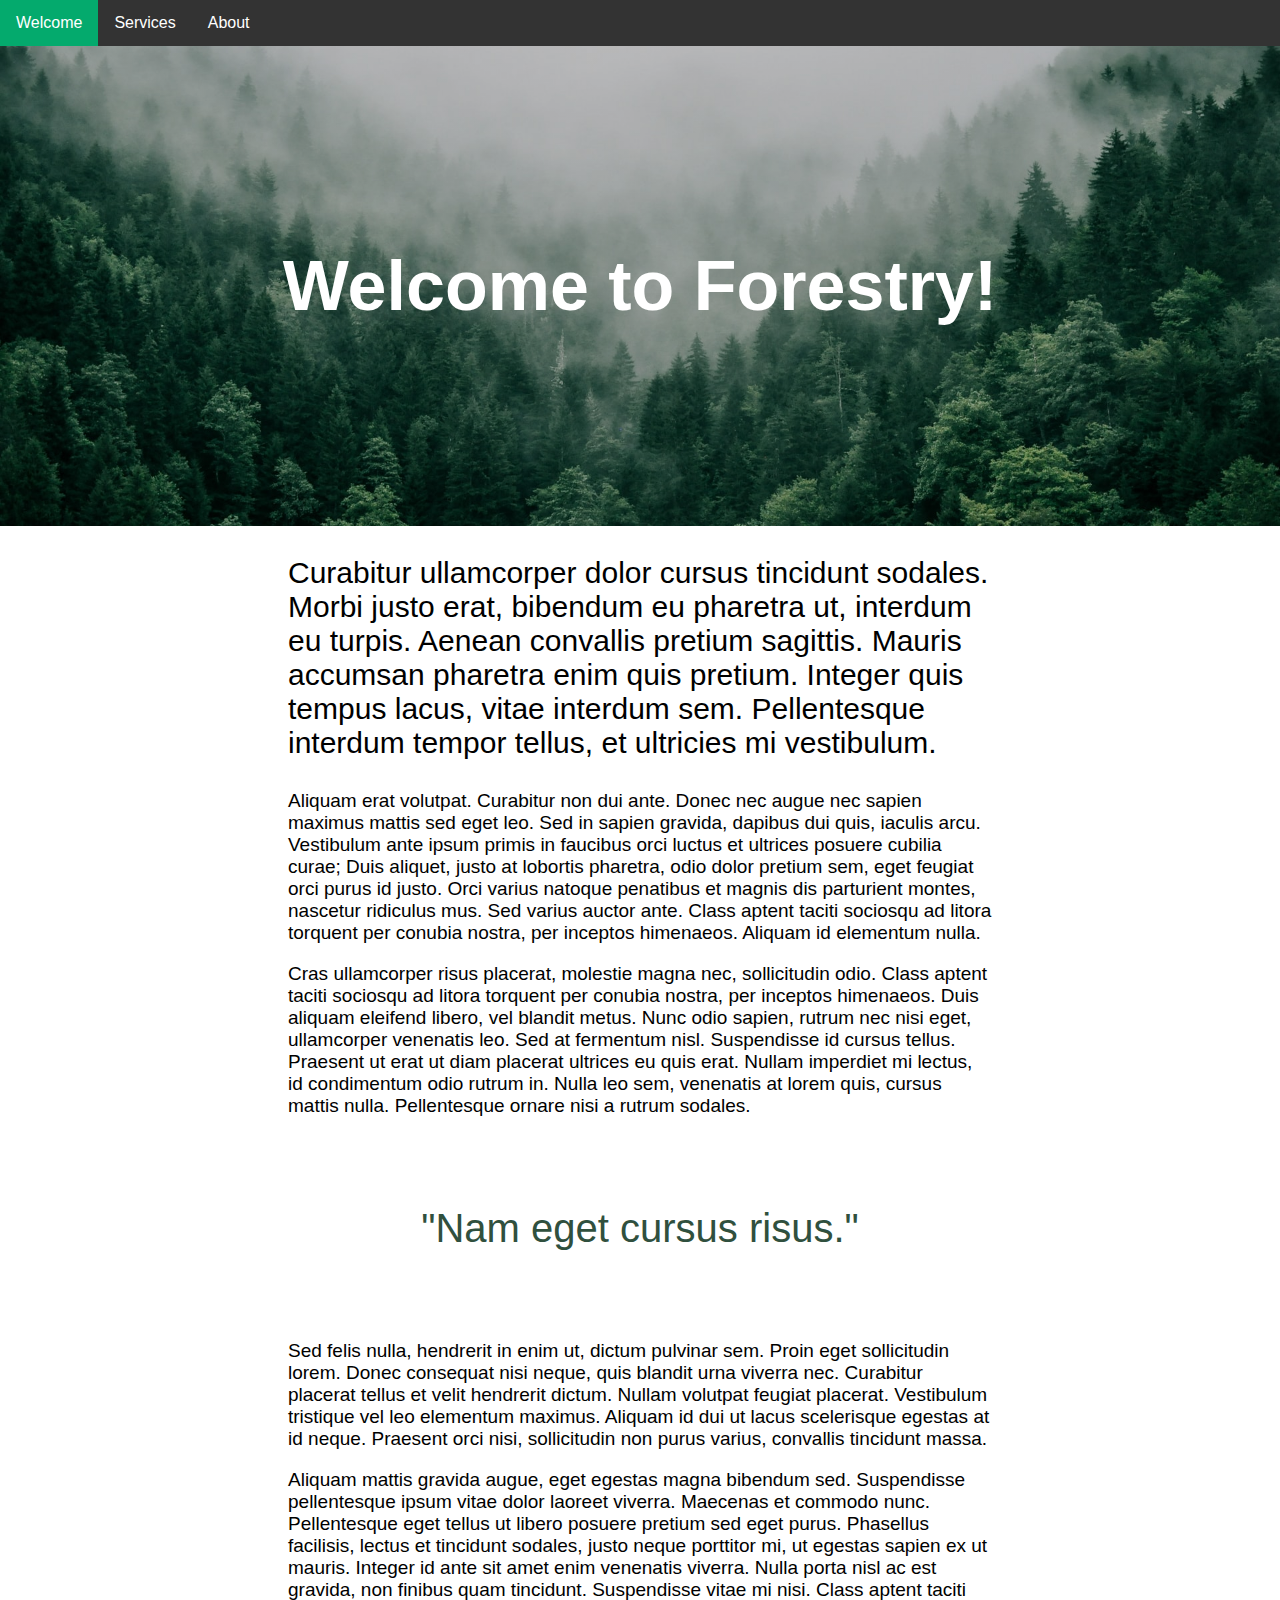
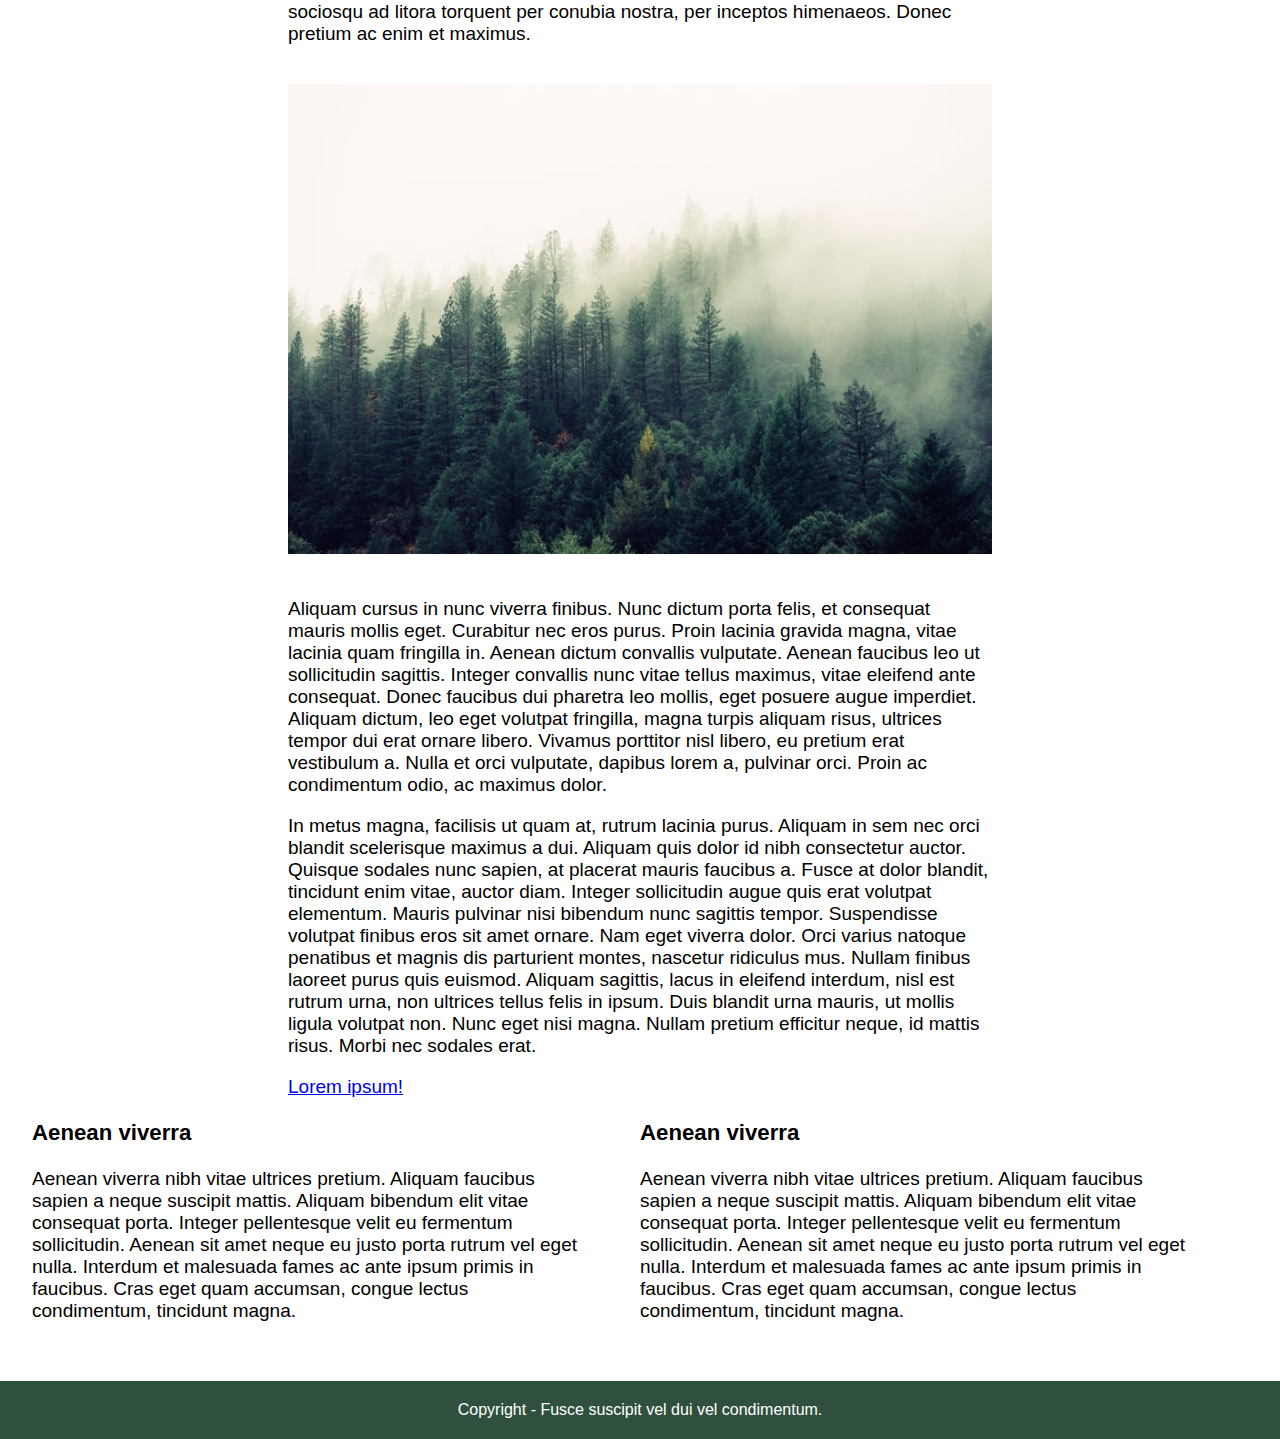
<file: index.html>
<!DOCTYPE html>
<html>
<head>
    <title>Forestry</title>
    <meta charset="UTF-8">
    <link rel="stylesheet" href="style.css">
    <link rel="preconnect" href="https://fonts.googleapis.com"> 
</head>

<body>
    <nav>
        <ul>
            <li><a class="active" href="index.html">Welcome</a></li>
            <li><a href="services.html">Services</a></li>
            <li><a href="about.html">About</a></li>
          </ul>
    </nav>

    <header>
        <h1>Welcome to Forestry!</h1>
    </header>

    <section>
        <p class="lead">Curabitur ullamcorper dolor cursus tincidunt sodales. Morbi justo erat, bibendum eu pharetra ut, interdum eu turpis. Aenean convallis pretium sagittis. Mauris accumsan pharetra enim quis pretium. Integer quis tempus lacus, vitae interdum sem. Pellentesque interdum tempor tellus, et ultricies mi vestibulum.</p>
        <p>Aliquam erat volutpat. Curabitur non dui ante. Donec nec augue nec sapien maximus mattis sed eget leo. Sed in sapien gravida, dapibus dui quis, iaculis arcu. Vestibulum ante ipsum primis in faucibus orci luctus et ultrices posuere cubilia curae; Duis aliquet, justo at lobortis pharetra, odio dolor pretium sem, eget feugiat orci purus id justo. Orci varius natoque penatibus et magnis dis parturient montes, nascetur ridiculus mus. Sed varius auctor ante. Class aptent taciti sociosqu ad litora torquent per conubia nostra, per inceptos himenaeos. Aliquam id elementum nulla.</p>
        <p>Cras ullamcorper risus placerat, molestie magna nec, sollicitudin odio. Class aptent taciti sociosqu ad litora torquent per conubia nostra, per inceptos himenaeos. Duis aliquam eleifend libero, vel blandit metus. Nunc odio sapien, rutrum nec nisi eget, ullamcorper venenatis leo. Sed at fermentum nisl. Suspendisse id cursus tellus. Praesent ut erat ut diam placerat ultrices eu quis erat. Nullam imperdiet mi lectus, id condimentum odio rutrum in. Nulla leo sem, venenatis at lorem quis, cursus mattis nulla. Pellentesque ornare nisi a rutrum sodales.</p>
    </section>

    <section class="quote">
        <p>"Nam eget cursus risus."</p>
    </section>

    <section>
        <p>Sed felis nulla, hendrerit in enim ut, dictum pulvinar sem. Proin eget sollicitudin lorem. Donec consequat nisi neque, quis blandit urna viverra nec. Curabitur placerat tellus et velit hendrerit dictum. Nullam volutpat feugiat placerat. Vestibulum tristique vel leo elementum maximus. Aliquam id dui ut lacus scelerisque egestas at id neque. Praesent orci nisi, sollicitudin non purus varius, convallis tincidunt massa.</p>
        <p>Aliquam mattis gravida augue, eget egestas magna bibendum sed. Suspendisse pellentesque ipsum vitae dolor laoreet viverra. Maecenas et commodo nunc. Pellentesque eget tellus ut libero posuere pretium sed eget purus. Phasellus facilisis, lectus et tincidunt sodales, justo neque porttitor mi, ut egestas sapien ex ut mauris. Integer id ante sit amet enim venenatis viverra. Nulla porta nisl ac est gravida, non finibus quam tincidunt. Suspendisse vitae mi nisi. Class aptent taciti sociosqu ad litora torquent per conubia nostra, per inceptos himenaeos. Donec pretium ac enim et maximus.</p>
        <img src="forest2.jpg">
        <p>Aliquam cursus in nunc viverra finibus. Nunc dictum porta felis, et consequat mauris mollis eget. Curabitur nec eros purus. Proin lacinia gravida magna, vitae lacinia quam fringilla in. Aenean dictum convallis vulputate. Aenean faucibus leo ut sollicitudin sagittis. Integer convallis nunc vitae tellus maximus, vitae eleifend ante consequat. Donec faucibus dui pharetra leo mollis, eget posuere augue imperdiet. Aliquam dictum, leo eget volutpat fringilla, magna turpis aliquam risus, ultrices tempor dui erat ornare libero. Vivamus porttitor nisl libero, eu pretium erat vestibulum a. Nulla et orci vulputate, dapibus lorem a, pulvinar orci. Proin ac condimentum odio, ac maximus dolor.</p>
        <p>In metus magna, facilisis ut quam at, rutrum lacinia purus. Aliquam in sem nec orci blandit scelerisque maximus a dui. Aliquam quis dolor id nibh consectetur auctor. Quisque sodales nunc sapien, at placerat mauris faucibus a. Fusce at dolor blandit, tincidunt enim vitae, auctor diam. Integer sollicitudin augue quis erat volutpat elementum. Mauris pulvinar nisi bibendum nunc sagittis tempor. Suspendisse volutpat finibus eros sit amet ornare. Nam eget viverra dolor. Orci varius natoque penatibus et magnis dis parturient montes, nascetur ridiculus mus. Nullam finibus laoreet purus quis euismod. Aliquam sagittis, lacus in eleifend interdum, nisl est rutrum urna, non ultrices tellus felis in ipsum. Duis blandit urna mauris, ut mollis ligula volutpat non. Nunc eget nisi magna. Nullam pretium efficitur neque, id mattis risus. Morbi nec sodales erat.</p>
        <a href="about.html" target="blank">Lorem ipsum!</a>
    </section>

    <section class="row">
        <div class="column">
            <h3>Aenean viverra</h3>
            <p>Aenean viverra nibh vitae ultrices pretium. Aliquam faucibus sapien a neque suscipit mattis. Aliquam bibendum elit vitae consequat porta. Integer pellentesque velit eu fermentum sollicitudin. Aenean sit amet neque eu justo porta rutrum vel eget nulla. Interdum et malesuada fames ac ante ipsum primis in faucibus. Cras eget quam accumsan, congue lectus condimentum, tincidunt magna.</p>
        </div>
        <div class="column">
            <h3>Aenean viverra</h3>
            <p>Aenean viverra nibh vitae ultrices pretium. Aliquam faucibus sapien a neque suscipit mattis. Aliquam bibendum elit vitae consequat porta. Integer pellentesque velit eu fermentum sollicitudin. Aenean sit amet neque eu justo porta rutrum vel eget nulla. Interdum et malesuada fames ac ante ipsum primis in faucibus. Cras eget quam accumsan, congue lectus condimentum, tincidunt magna.</p>
        </div>
    </section>

    <footer>
        <p>Copyright - Fusce suscipit vel dui vel condimentum.</p>
    </footer>

</body>

</html>
</file>
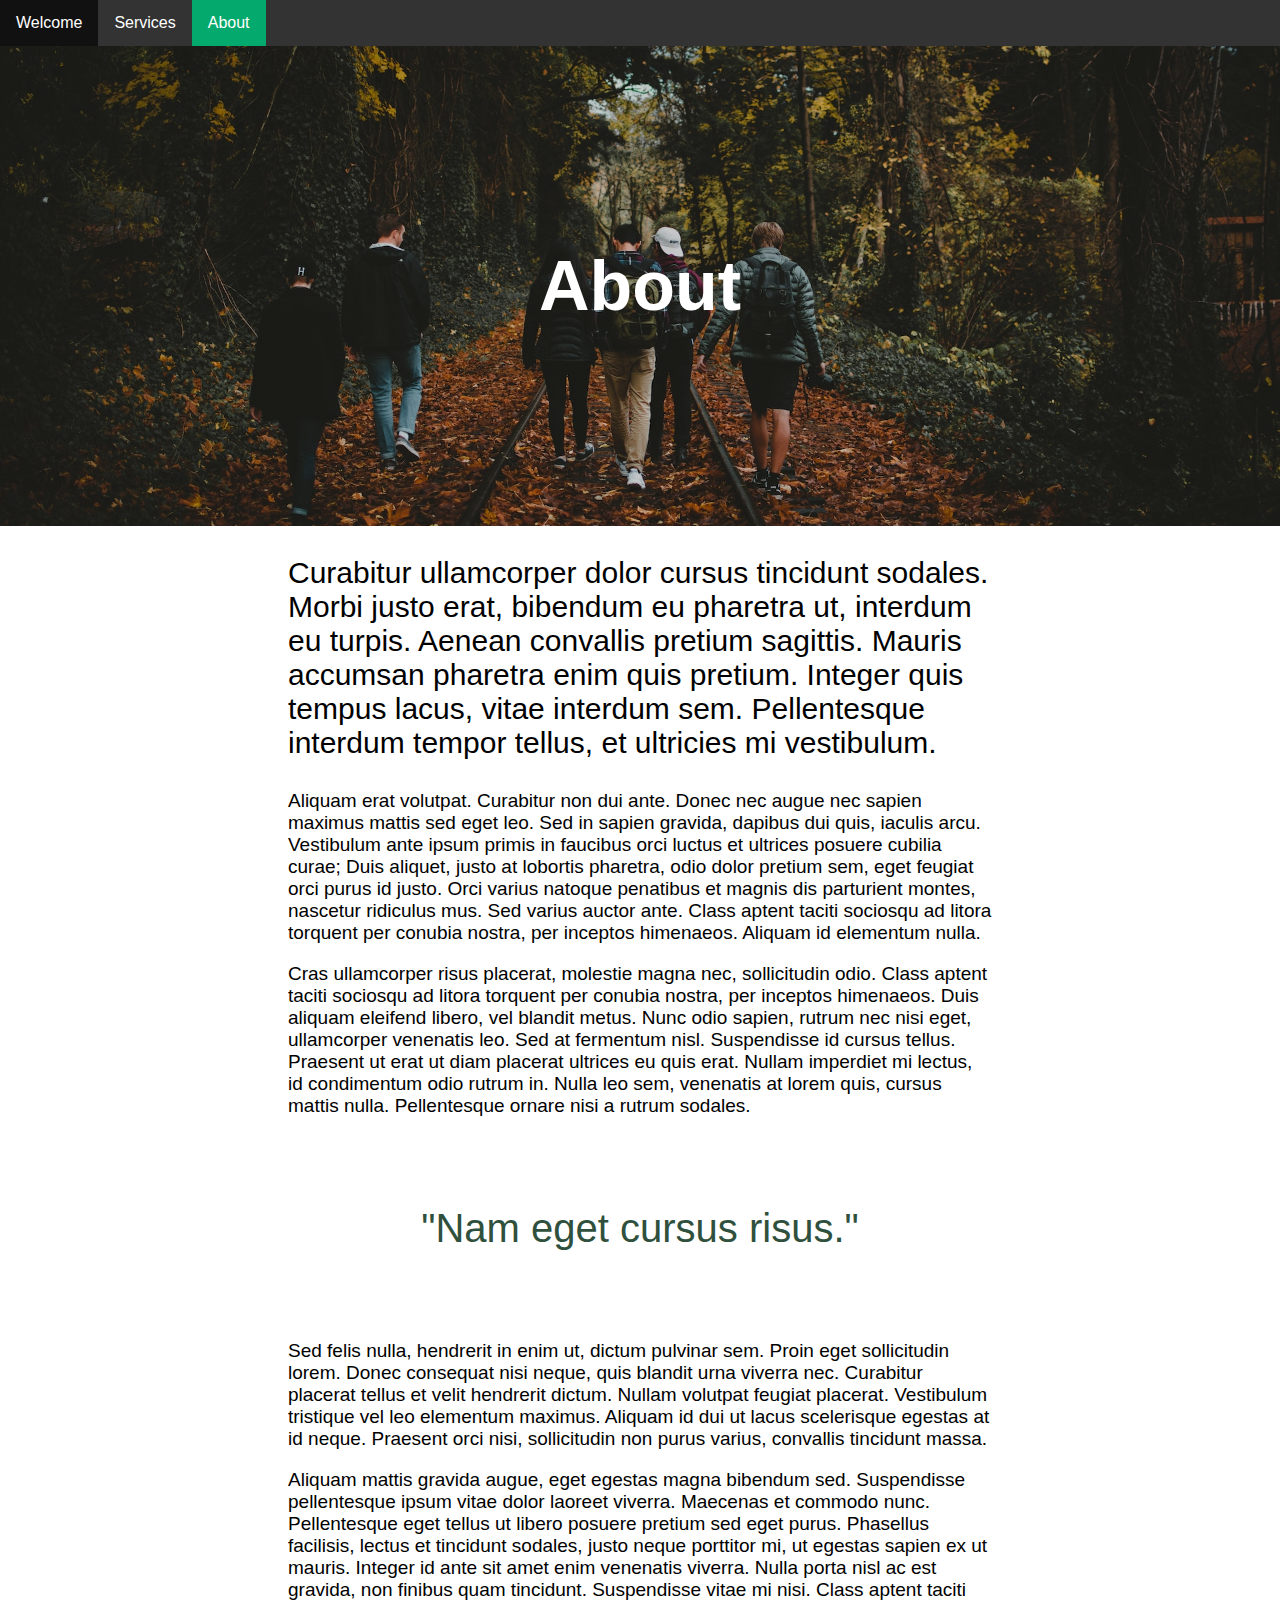
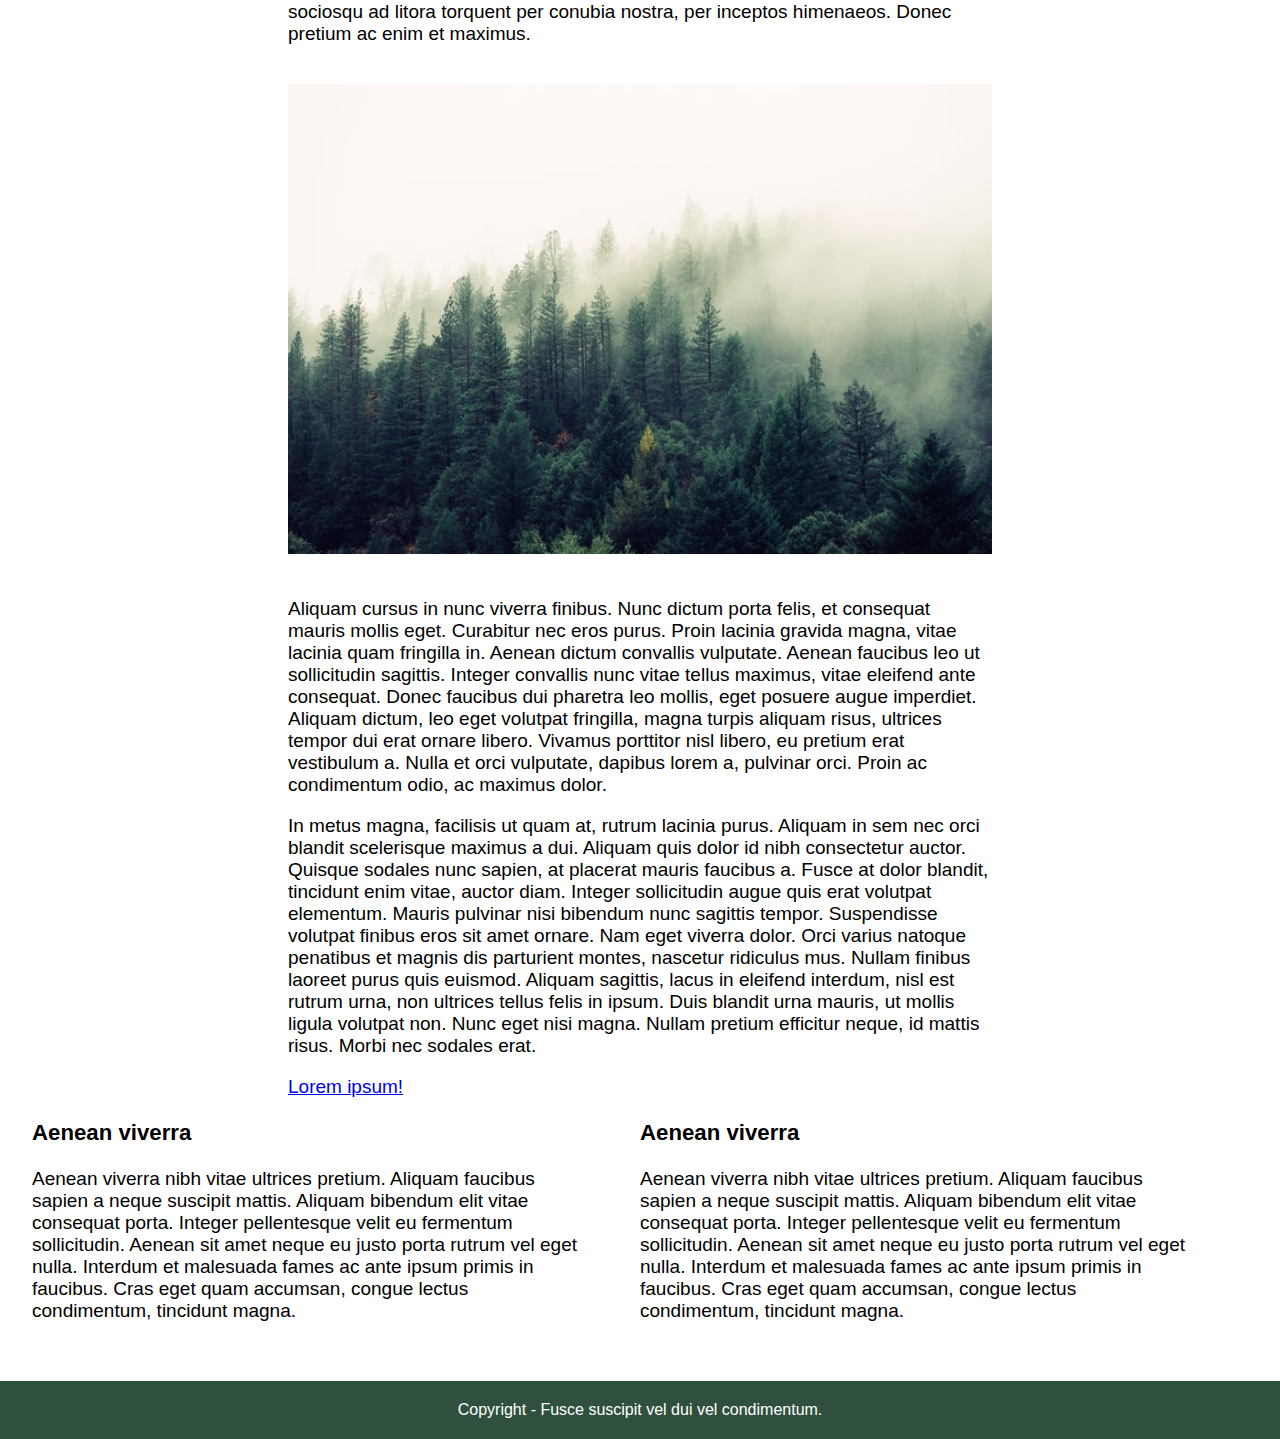
<file: about.html>
<!DOCTYPE html>
<html>
<head>
    <title>About</title>
    <meta charset="UTF-8">
    <link rel="stylesheet" href="style.css">
    <link rel="preconnect" href="https://fonts.googleapis.com"> 
</head>

<body>
    <nav>
        <ul>
            <li><a href="index.html">Welcome</a></li>
            <li><a href="services.html">Services</a></li>
            <li><a class="active" href="about.html">About</a></li>
          </ul>
    </nav>

    <header class="about">
        <h1>About</h1>
    </header>

    <section>
        <p class="lead">Curabitur ullamcorper dolor cursus tincidunt sodales. Morbi justo erat, bibendum eu pharetra ut, interdum eu turpis. Aenean convallis pretium sagittis. Mauris accumsan pharetra enim quis pretium. Integer quis tempus lacus, vitae interdum sem. Pellentesque interdum tempor tellus, et ultricies mi vestibulum.</p>
        <p>Aliquam erat volutpat. Curabitur non dui ante. Donec nec augue nec sapien maximus mattis sed eget leo. Sed in sapien gravida, dapibus dui quis, iaculis arcu. Vestibulum ante ipsum primis in faucibus orci luctus et ultrices posuere cubilia curae; Duis aliquet, justo at lobortis pharetra, odio dolor pretium sem, eget feugiat orci purus id justo. Orci varius natoque penatibus et magnis dis parturient montes, nascetur ridiculus mus. Sed varius auctor ante. Class aptent taciti sociosqu ad litora torquent per conubia nostra, per inceptos himenaeos. Aliquam id elementum nulla.</p>
        <p>Cras ullamcorper risus placerat, molestie magna nec, sollicitudin odio. Class aptent taciti sociosqu ad litora torquent per conubia nostra, per inceptos himenaeos. Duis aliquam eleifend libero, vel blandit metus. Nunc odio sapien, rutrum nec nisi eget, ullamcorper venenatis leo. Sed at fermentum nisl. Suspendisse id cursus tellus. Praesent ut erat ut diam placerat ultrices eu quis erat. Nullam imperdiet mi lectus, id condimentum odio rutrum in. Nulla leo sem, venenatis at lorem quis, cursus mattis nulla. Pellentesque ornare nisi a rutrum sodales.</p>
    </section>

    <section class="quote">
        <p>"Nam eget cursus risus."</p>
    </section>

    <section>
        <p>Sed felis nulla, hendrerit in enim ut, dictum pulvinar sem. Proin eget sollicitudin lorem. Donec consequat nisi neque, quis blandit urna viverra nec. Curabitur placerat tellus et velit hendrerit dictum. Nullam volutpat feugiat placerat. Vestibulum tristique vel leo elementum maximus. Aliquam id dui ut lacus scelerisque egestas at id neque. Praesent orci nisi, sollicitudin non purus varius, convallis tincidunt massa.</p>
        <p>Aliquam mattis gravida augue, eget egestas magna bibendum sed. Suspendisse pellentesque ipsum vitae dolor laoreet viverra. Maecenas et commodo nunc. Pellentesque eget tellus ut libero posuere pretium sed eget purus. Phasellus facilisis, lectus et tincidunt sodales, justo neque porttitor mi, ut egestas sapien ex ut mauris. Integer id ante sit amet enim venenatis viverra. Nulla porta nisl ac est gravida, non finibus quam tincidunt. Suspendisse vitae mi nisi. Class aptent taciti sociosqu ad litora torquent per conubia nostra, per inceptos himenaeos. Donec pretium ac enim et maximus.</p>
        <img src="forest2.jpg">
        <p>Aliquam cursus in nunc viverra finibus. Nunc dictum porta felis, et consequat mauris mollis eget. Curabitur nec eros purus. Proin lacinia gravida magna, vitae lacinia quam fringilla in. Aenean dictum convallis vulputate. Aenean faucibus leo ut sollicitudin sagittis. Integer convallis nunc vitae tellus maximus, vitae eleifend ante consequat. Donec faucibus dui pharetra leo mollis, eget posuere augue imperdiet. Aliquam dictum, leo eget volutpat fringilla, magna turpis aliquam risus, ultrices tempor dui erat ornare libero. Vivamus porttitor nisl libero, eu pretium erat vestibulum a. Nulla et orci vulputate, dapibus lorem a, pulvinar orci. Proin ac condimentum odio, ac maximus dolor.</p>
        <p>In metus magna, facilisis ut quam at, rutrum lacinia purus. Aliquam in sem nec orci blandit scelerisque maximus a dui. Aliquam quis dolor id nibh consectetur auctor. Quisque sodales nunc sapien, at placerat mauris faucibus a. Fusce at dolor blandit, tincidunt enim vitae, auctor diam. Integer sollicitudin augue quis erat volutpat elementum. Mauris pulvinar nisi bibendum nunc sagittis tempor. Suspendisse volutpat finibus eros sit amet ornare. Nam eget viverra dolor. Orci varius natoque penatibus et magnis dis parturient montes, nascetur ridiculus mus. Nullam finibus laoreet purus quis euismod. Aliquam sagittis, lacus in eleifend interdum, nisl est rutrum urna, non ultrices tellus felis in ipsum. Duis blandit urna mauris, ut mollis ligula volutpat non. Nunc eget nisi magna. Nullam pretium efficitur neque, id mattis risus. Morbi nec sodales erat.</p>
        <a href="about.html" target="blank">Lorem ipsum!</a>
    </section>

    <section class="row">
        <div class="column">
            <h3>Aenean viverra</h3>
            <p>Aenean viverra nibh vitae ultrices pretium. Aliquam faucibus sapien a neque suscipit mattis. Aliquam bibendum elit vitae consequat porta. Integer pellentesque velit eu fermentum sollicitudin. Aenean sit amet neque eu justo porta rutrum vel eget nulla. Interdum et malesuada fames ac ante ipsum primis in faucibus. Cras eget quam accumsan, congue lectus condimentum, tincidunt magna.</p>
        </div>
        <div class="column">
            <h3>Aenean viverra</h3>
            <p>Aenean viverra nibh vitae ultrices pretium. Aliquam faucibus sapien a neque suscipit mattis. Aliquam bibendum elit vitae consequat porta. Integer pellentesque velit eu fermentum sollicitudin. Aenean sit amet neque eu justo porta rutrum vel eget nulla. Interdum et malesuada fames ac ante ipsum primis in faucibus. Cras eget quam accumsan, congue lectus condimentum, tincidunt magna.</p>
        </div>
    </section>

    <footer>
        <p>Copyright - Fusce suscipit vel dui vel condimentum.</p>
    </footer>

</body>

</html>
</file>
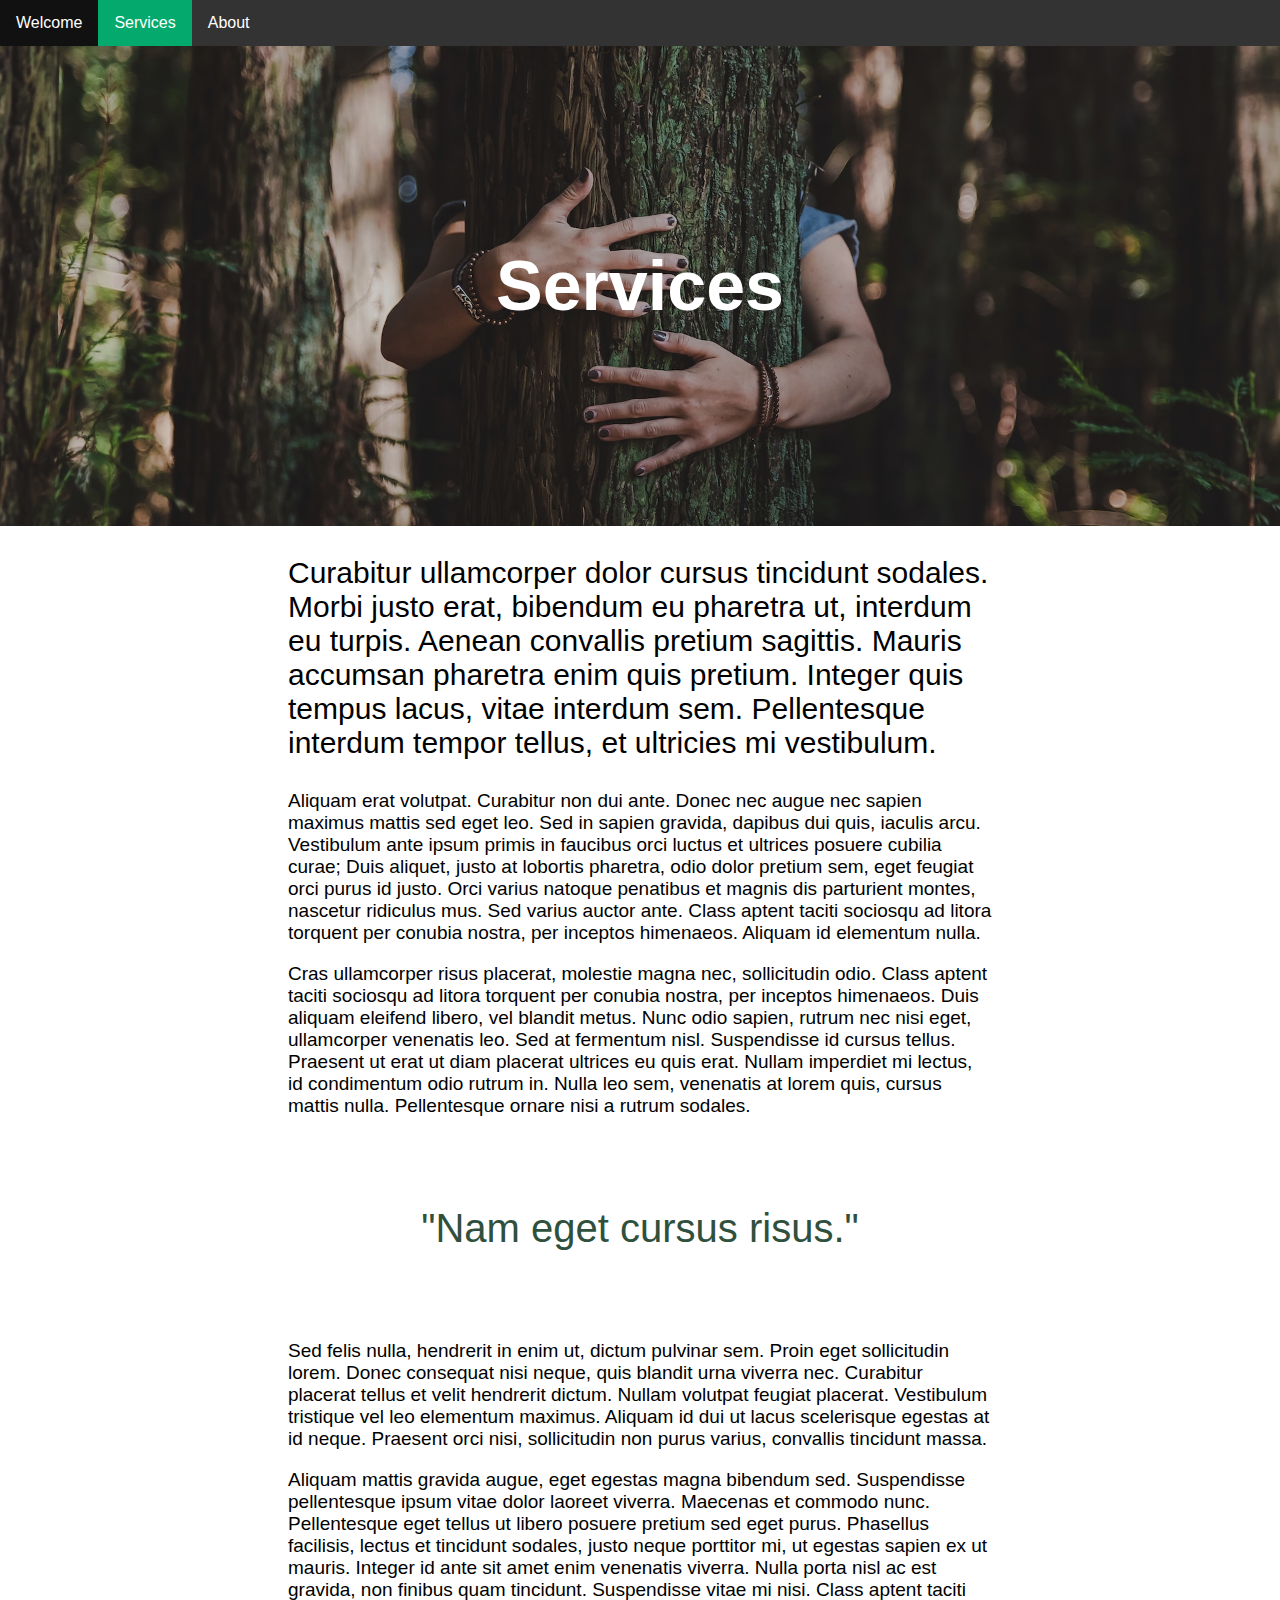
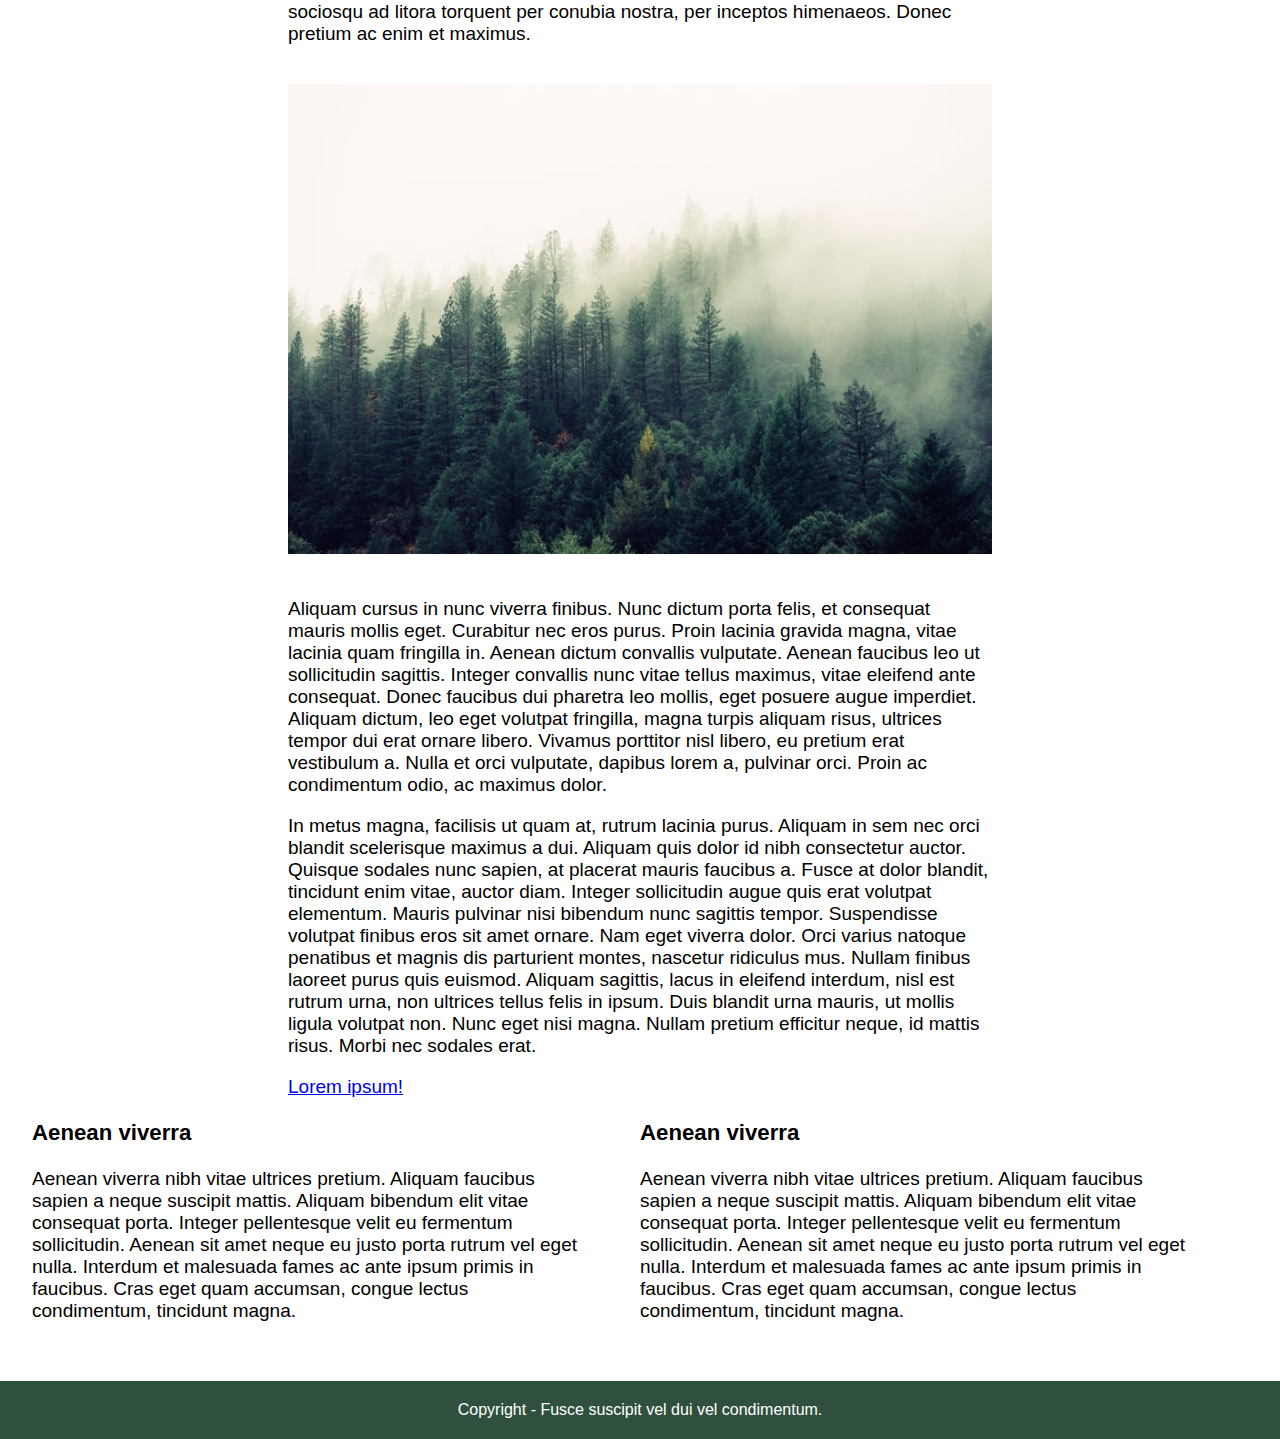
<file: services.html>
<!DOCTYPE html>
<html>
<head>
    <title>Services</title>
    <meta charset="UTF-8">
    <link rel="stylesheet" href="style.css">
    <link rel="preconnect" href="https://fonts.googleapis.com"> 
</head>

<body>
    <nav>
        <ul>
            <li><a href="index.html">Welcome</a></li>
            <li><a class="active" href="services.html">Services</a></li>
            <li><a href="about.html">About</a></li>
          </ul>
    </nav>

    <header class="services">
        <h1>Services</h1>
    </header>

    <section>
        <p class="lead">Curabitur ullamcorper dolor cursus tincidunt sodales. Morbi justo erat, bibendum eu pharetra ut, interdum eu turpis. Aenean convallis pretium sagittis. Mauris accumsan pharetra enim quis pretium. Integer quis tempus lacus, vitae interdum sem. Pellentesque interdum tempor tellus, et ultricies mi vestibulum.</p>
        <p>Aliquam erat volutpat. Curabitur non dui ante. Donec nec augue nec sapien maximus mattis sed eget leo. Sed in sapien gravida, dapibus dui quis, iaculis arcu. Vestibulum ante ipsum primis in faucibus orci luctus et ultrices posuere cubilia curae; Duis aliquet, justo at lobortis pharetra, odio dolor pretium sem, eget feugiat orci purus id justo. Orci varius natoque penatibus et magnis dis parturient montes, nascetur ridiculus mus. Sed varius auctor ante. Class aptent taciti sociosqu ad litora torquent per conubia nostra, per inceptos himenaeos. Aliquam id elementum nulla.</p>
        <p>Cras ullamcorper risus placerat, molestie magna nec, sollicitudin odio. Class aptent taciti sociosqu ad litora torquent per conubia nostra, per inceptos himenaeos. Duis aliquam eleifend libero, vel blandit metus. Nunc odio sapien, rutrum nec nisi eget, ullamcorper venenatis leo. Sed at fermentum nisl. Suspendisse id cursus tellus. Praesent ut erat ut diam placerat ultrices eu quis erat. Nullam imperdiet mi lectus, id condimentum odio rutrum in. Nulla leo sem, venenatis at lorem quis, cursus mattis nulla. Pellentesque ornare nisi a rutrum sodales.</p>
    </section>

    <section class="quote">
        <p>"Nam eget cursus risus."</p>
    </section>

    <section>
        <p>Sed felis nulla, hendrerit in enim ut, dictum pulvinar sem. Proin eget sollicitudin lorem. Donec consequat nisi neque, quis blandit urna viverra nec. Curabitur placerat tellus et velit hendrerit dictum. Nullam volutpat feugiat placerat. Vestibulum tristique vel leo elementum maximus. Aliquam id dui ut lacus scelerisque egestas at id neque. Praesent orci nisi, sollicitudin non purus varius, convallis tincidunt massa.</p>
        <p>Aliquam mattis gravida augue, eget egestas magna bibendum sed. Suspendisse pellentesque ipsum vitae dolor laoreet viverra. Maecenas et commodo nunc. Pellentesque eget tellus ut libero posuere pretium sed eget purus. Phasellus facilisis, lectus et tincidunt sodales, justo neque porttitor mi, ut egestas sapien ex ut mauris. Integer id ante sit amet enim venenatis viverra. Nulla porta nisl ac est gravida, non finibus quam tincidunt. Suspendisse vitae mi nisi. Class aptent taciti sociosqu ad litora torquent per conubia nostra, per inceptos himenaeos. Donec pretium ac enim et maximus.</p>
        <img src="forest2.jpg">
        <p>Aliquam cursus in nunc viverra finibus. Nunc dictum porta felis, et consequat mauris mollis eget. Curabitur nec eros purus. Proin lacinia gravida magna, vitae lacinia quam fringilla in. Aenean dictum convallis vulputate. Aenean faucibus leo ut sollicitudin sagittis. Integer convallis nunc vitae tellus maximus, vitae eleifend ante consequat. Donec faucibus dui pharetra leo mollis, eget posuere augue imperdiet. Aliquam dictum, leo eget volutpat fringilla, magna turpis aliquam risus, ultrices tempor dui erat ornare libero. Vivamus porttitor nisl libero, eu pretium erat vestibulum a. Nulla et orci vulputate, dapibus lorem a, pulvinar orci. Proin ac condimentum odio, ac maximus dolor.</p>
        <p>In metus magna, facilisis ut quam at, rutrum lacinia purus. Aliquam in sem nec orci blandit scelerisque maximus a dui. Aliquam quis dolor id nibh consectetur auctor. Quisque sodales nunc sapien, at placerat mauris faucibus a. Fusce at dolor blandit, tincidunt enim vitae, auctor diam. Integer sollicitudin augue quis erat volutpat elementum. Mauris pulvinar nisi bibendum nunc sagittis tempor. Suspendisse volutpat finibus eros sit amet ornare. Nam eget viverra dolor. Orci varius natoque penatibus et magnis dis parturient montes, nascetur ridiculus mus. Nullam finibus laoreet purus quis euismod. Aliquam sagittis, lacus in eleifend interdum, nisl est rutrum urna, non ultrices tellus felis in ipsum. Duis blandit urna mauris, ut mollis ligula volutpat non. Nunc eget nisi magna. Nullam pretium efficitur neque, id mattis risus. Morbi nec sodales erat.</p>
        <a href="about.html" target="blank">Lorem ipsum!</a>
    </section>

    <section class="row">
        <div class="column">
            <h3>Aenean viverra</h3>
            <p>Aenean viverra nibh vitae ultrices pretium. Aliquam faucibus sapien a neque suscipit mattis. Aliquam bibendum elit vitae consequat porta. Integer pellentesque velit eu fermentum sollicitudin. Aenean sit amet neque eu justo porta rutrum vel eget nulla. Interdum et malesuada fames ac ante ipsum primis in faucibus. Cras eget quam accumsan, congue lectus condimentum, tincidunt magna.</p>
        </div>
        <div class="column">
            <h3>Aenean viverra</h3>
            <p>Aenean viverra nibh vitae ultrices pretium. Aliquam faucibus sapien a neque suscipit mattis. Aliquam bibendum elit vitae consequat porta. Integer pellentesque velit eu fermentum sollicitudin. Aenean sit amet neque eu justo porta rutrum vel eget nulla. Interdum et malesuada fames ac ante ipsum primis in faucibus. Cras eget quam accumsan, congue lectus condimentum, tincidunt magna.</p>
        </div>
    </section>

    <footer>
        <p>Copyright - Fusce suscipit vel dui vel condimentum.</p>
    </footer>

</body>

</html>
</file>
<file: style.css>
/*
div {
    border: 1px;
    border-color: black;
    border-style: solid;
}
*/
/*
@import url('https://fonts.googleapis.com/css2?family=Open+Sans:ital,wght@0,300;0,400;0,500;0,600;0,700;1,300;1,400;1,500;1,600;1,700&display=swap');
*/

html,body {
    margin:0;
    padding:0;
    font-family: 'Open Sans', sans-serif;
}

ul {
    list-style-type: none;
    margin: 0;
    padding: 0;
    overflow: hidden;
    background-color: #333;
}
      
li {
    float: center;
}
      
li a {
    display: block;
    color: white;
    text-align: center;
    padding: 14px 16px;
    text-decoration: none;
}
      
li a:hover:not(.active) {
    background-color: #111;
}
      
.active {
    background-color: #04AA6D;
}

header {
    background-image: linear-gradient( rgba(0, 0, 0, 0.2), rgba(0, 0, 0, 0.2) ), url("forest1.jpg");
    background-position: center;
    background-size: cover;
}

.services {
    background-image: linear-gradient( rgba(0, 0, 0, 0.2), rgba(0, 0, 0, 0.2) ), url("hug.jpg");
    background-position: center;
    background-size: cover;
}

.about {
    background-image: linear-gradient( rgba(0, 0, 0, 0.2), rgba(0, 0, 0, 0.2) ), url("team.jpg");
    background-position: center;
    background-size: cover;
}

header h1 {
    font-size: 60px;
    text-align: center;
    color: white;
    padding: 150px 10px 150px 10px;
    margin: 0px;
}

section {
    width: 90%;
    margin: auto;
    font-size: 19px;
}

.lead {
    font-size: 30px;
}

.quote {
    font-size: 30px;
    text-align: center;
    color: #30503e;
    padding: 30px;
}

section img {
    width: 100%;
    padding: 20px 0px 20px 0px;
}

.row {
    width: 90%;
    margin: auto;
    font-size: 19px;
}

footer {
    background-color: #30503e;
    margin-top: 40px;
}

footer p {
    color: white;
    text-align: center;
    padding: 20px;
    margin: 0px;
}

@media only screen and (min-width: 650px) {
    li {
        float: left;
    }

    section {
        width: 75%;
    }

    header h1 {
        padding: 200px 10px 200px 10px;
    }

    .quote {
        font-size: 40px;
    }

    .row {
        width: 75%;
        margin: auto;
    }
}

@media only screen and (min-width: 1025px) {
    section {
        width: 55%;
    }

    header h1 {
        font-size: 70px;
    }
    
    .row {
        width: 95%;
        margin: auto;
    }

    .column {
        float: left;
        width: 45%;
        padding-right: 5%;
      }
      
      /* Clear floats after the columns */
      .row:after {
        content: "";
        display: table;
        clear: both;
      }
    
  }
</file>
